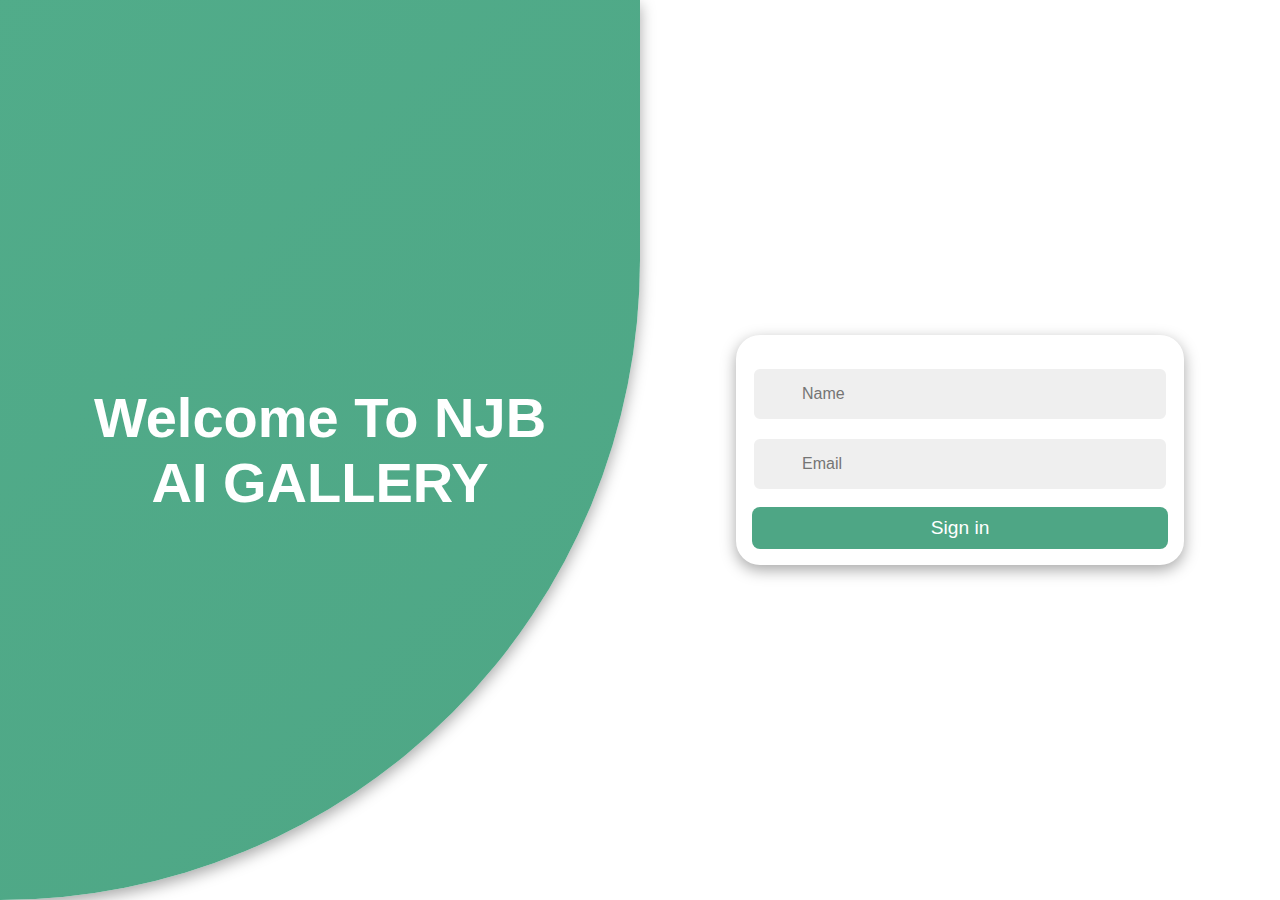
<file: index.html>
<!DOCTYPE html>
<html lang="en">
<head>
    <meta charset="UTF-8">
    <meta name="viewport" content="width=device-width, initial-scale=1.0">
    <link rel="website icon" href="https://cdn-icons-png.flaticon.com/512/6159/6159448.png">
    <title>Sign Up </title>
    <style>
        :root {
            --primary-color: #4EA685;
            --secondary-color: #57B894;
            --black: #000000;
            --white: #ffffff;
            --gray: #efefef;
            --gray-2: #757575;
        
            --facebook-color: #4267B2;
            --google-color: #DB4437;
            --twitter-color: #1DA1F2;
            --insta-color: #E1306C;
        }
        
        @import url('https://fonts.googleapis.com/css2?family=Poppins:wght@200;300;400;500;600&display=swap');
        
        * {
            font-family: 'Poppins', sans-serif;
            margin: 0;
            padding: 0;
            box-sizing: border-box;
        }
        
        html,
        body {
            height: 100vh;
            overflow: hidden;
        }
        
        .container {
            position: relative;
            min-height: 100vh;
            overflow: hidden;
        }
        
        .row {
            display: flex;
            flex-wrap: wrap;
            height: 100vh;
        }
        
        .col {
            width: 50%;
        }
        
        .align-items-center {
            display: flex;
            align-items: center;
            justify-content: center;
            text-align: center;
        }
        
        .form-wrapper {
            width: 100%;
            max-width: 28rem;
        }
        
        .form {
            padding: 1rem;
            background-color: var(--white);
            border-radius: 1.5rem;
            width: 100%;
            box-shadow: rgba(0, 0, 0, 0.35) 0px 5px 15px;
            transform: scale(0);
            transition: .5s ease-in-out;
            transition-delay: 1s;
        }
        
        .input-group {
            position: relative;
            width: 100%;
            margin: 1rem 0;
        }
        
        .input-group i {
            position: absolute;
            top: 50%;
            left: 1rem;
            transform: translateY(-50%);
            font-size: 1.4rem;
            color: var(--gray-2);
        }
        
        .input-group input {
            width: 100%;
            padding: 1rem 3rem;
            font-size: 1rem;
            background-color: var(--gray);
            border-radius: .5rem;
            border: 0.125rem solid var(--white);
            outline: none;
        }
        
        .input-group input:focus {
            border: 0.125rem solid var(--primary-color);
        }
        
        .form button {
            cursor: pointer;
            width: 100%;
            padding: .6rem 0;
            border-radius: .5rem;
            border: none;
            background-color: var(--primary-color);
            color: var(--white);
            font-size: 1.2rem;
            outline: none;
        }
        
        .form p {
            margin: 1rem 0;
            font-size: .7rem;
        }
        
        .flex-col {
            flex-direction: column;
        }
        
        .social-list {
            margin: 2rem 0;
            padding: 1rem;
            border-radius: 1.5rem;
            width: 100%;
            box-shadow: rgba(0, 0, 0, 0.35) 0px 5px 15px;
            transform: scale(0);
            transition: .5s ease-in-out;
            transition-delay: 1.2s;
        }
        
        .social-list>div {
            color: var(--white);
            margin: 0 .5rem;
            padding: .7rem;
            cursor: pointer;
            border-radius: .5rem;
            cursor: pointer;
            transform: scale(0);
            transition: .5s ease-in-out;
        }
        
        .social-list>div:nth-child(1) {
            transition-delay: 1.4s;
        }
        
        .social-list>div:nth-child(2) {
            transition-delay: 1.6s;
        }
        
        .social-list>div:nth-child(3) {
            transition-delay: 1.8s;
        }
        
        .social-list>div:nth-child(4) {
            transition-delay: 2s;
        }
        
        .social-list>div>i {
            font-size: 1.5rem;
            transition: .4s ease-in-out;
        }
        
        .social-list>div:hover i {
            transform: scale(1.5);
        }
        
        .facebook-bg {
            background-color: var(--facebook-color);
        }
        
        .google-bg {
            background-color: var(--google-color);
        }
        
        .twitter-bg {
            background-color: var(--twitter-color);
        }
        
        .insta-bg {
            background-color: var(--insta-color);
        }
        
        .pointer {
            cursor: pointer;
        }
        
        .container.sign-in .form.sign-in,
        .container.sign-in .social-list.sign-in,
        .container.sign-in .social-list.sign-in>div,
        .container.sign-up .form.sign-up,
        .container.sign-up .social-list.sign-up,
        .container.sign-up .social-list.sign-up>div {
            transform: scale(1);
        }
        
        .content-row {
            position: absolute;
            top: 0;
            left: 0;
            pointer-events: none;
            z-index: 6;
            width: 100%;
        }
        
        .text {
            margin: 4rem;
            color: var(--white);
        }
        
        .text h2 {
            font-size: 3.5rem;
            font-weight: 800;
            margin: 2rem 0;
            transition: 1s ease-in-out;
        }
        
        .text p {
            font-weight: 600;
            transition: 1s ease-in-out;
            transition-delay: .2s;
        }
        
        .img img {
            width: 30vw;
            transition: 1s ease-in-out;
            transition-delay: .4s;
        }
        
        .text.sign-in h2,
        .text.sign-in p,
        .img.sign-in img {
            transform: translateX(-250%);
        }
        
        .text.sign-up h2,
        .text.sign-up p,
        .img.sign-up img {
            transform: translateX(250%);
        }
        
        .container.sign-in .text.sign-in h2,
        .container.sign-in .text.sign-in p,
        .container.sign-in .img.sign-in img,
        .container.sign-up .text.sign-up h2,
        .container.sign-up .text.sign-up p,
        .container.sign-up .img.sign-up img {
            transform: translateX(0);
        }
        
        /* BACKGROUND */
        
        .container::before {
            content: "";
            position: absolute;
            top: 0;
            right: 0;
            height: 100vh;
            width: 300vw;
            transform: translate(35%, 0);
            background-image: linear-gradient(-45deg, var(--primary-color) 0%, var(--secondary-color) 100%);
            transition: 1s ease-in-out;
            z-index: 6;
            box-shadow: rgba(0, 0, 0, 0.35) 0px 5px 15px;
            border-bottom-right-radius: max(50vw, 50vh);
            border-top-left-radius: max(50vw, 50vh);
        }
        
        .container.sign-in::before {
            transform: translate(0, 0);
            right: 50%;
        }
        
        .container.sign-up::before {
            transform: translate(100%, 0);
            right: 50%;
        }
        
        /* RESPONSIVE */
        
        @media only screen and (max-width: 425px) {
        
            .container::before,
            .container.sign-in::before,
            .container.sign-up::before {
                height: 100vh;
                border-bottom-right-radius: 0;
                border-top-left-radius: 0;
                z-index: 0;
                transform: none;
                right: 0;
            }
        
            /* .container.sign-in .col.sign-up {
                transform: translateY(100%);
            } */
        
            .container.sign-in .col.sign-in,
            .container.sign-up .col.sign-up {
                transform: translateY(0);
            }
        
            .content-row {
                align-items: flex-start !important;
            }
        
            .content-row .col {
                transform: translateY(0);
                background-color: unset;
            }
        
            .col {
                width: 100%;
                position: absolute;
                padding: 2rem;
                background-color: var(--white);
                border-top-left-radius: 2rem;
                border-top-right-radius: 2rem;
                transform: translateY(100%);
                transition: 1s ease-in-out;
            }
        
            .row {
                align-items: flex-end;
                justify-content: flex-end;
            }
        
            .form,
            .social-list {
                box-shadow: none;
                margin: 0;
                padding: 0;
            }
        
            .text {
                margin: 0;
            }
        
            .text p {
                display: none;
            }
        
            .text h2 {
                margin: .5rem;
                font-size: 2rem;
            }
        }
    </style>
</head>
<body>
    <div id="container" class="container">
		<!-- FORM SECTION -->
		<div class="row">
			<!-- SIGN UP -->
			<div class="col align-items-center flex-col sign-up">
				<div class="form-wrapper align-items-center">
					<div class="form sign-up">
						 
						 
						 
						 
					</div>
				</div>
			
			</div>
			<!-- END SIGN UP -->
			<!-- SIGN IN -->
			<div class="col align-items-center flex-col sign-in">
				<div class="form-wrapper align-items-center">
					<div class="form sign-in">
						<div class="input-group">
							<i class='bx bxs-user'></i>
							<input type="text" placeholder="Name">
						</div>
						<div class="input-group">
							<i class='bx bxs-lock-alt'></i>
							<input type="email" placeholder="Email">
						</div>
						 
<button onclick="redirectToGallery()">
    Sign in
</button>

						 
					</div>
				</div>
				<div class="form-wrapper">
		
				</div>
			</div>
			<!-- END SIGN IN -->
		</div>
		<!-- END FORM SECTION -->
		<!-- CONTENT SECTION -->
		<div class="row content-row">
			<!-- SIGN IN CONTENT -->
			<div class="col align-items-center flex-col">
				<div class="text sign-in">
					<h2>
						Welcome To NJB AI GALLERY
					</h2>
	
				</div>
				<div class="img sign-in">
		
				</div>
			</div>
			 
			<div class="col align-items-center flex-col">
				<div class="img sign-up">
				
				</div>
				<div class="text sign-up">
					<h2>
						Join with us
					</h2>
	
				</div>
			</div>
			 
		</div>
		 
	</div>
    
<p id="user-name"></p>

    <script>
        let container = document.getElementById('container')

toggle = () => {
	container.classList.toggle('sign-in')
	container.classList.toggle('sign-up')
}

setTimeout(() => {
	container.classList.add('sign-in')
}, 600)
    </script>
    <!-- Add this script at the end of your HTML -->
<script>
    // ... (your existing code)

    // Function to redirect to the gallery on successful sign-in
    redirectToGallery = () => {
        let nameInput = document.querySelector('.form.sign-in input[type="text"]');
        let emailInput = document.querySelector('.form.sign-in input[type="email"]');
        
        // Check if name and email are filled
        if (nameInput.value.trim() !== '' && emailInput.value.trim() !== '') {
            // Redirect to the gallery with the user's name as a query parameter
            window.location.href = `index1.html?name=${encodeURIComponent(nameInput.value)}`;
        } else {
            // Display an error message or handle accordingly if the inputs are not filled
            alert('Please fill in both name and email.');
        }
    }
</script>

</body>
</html>
</file>
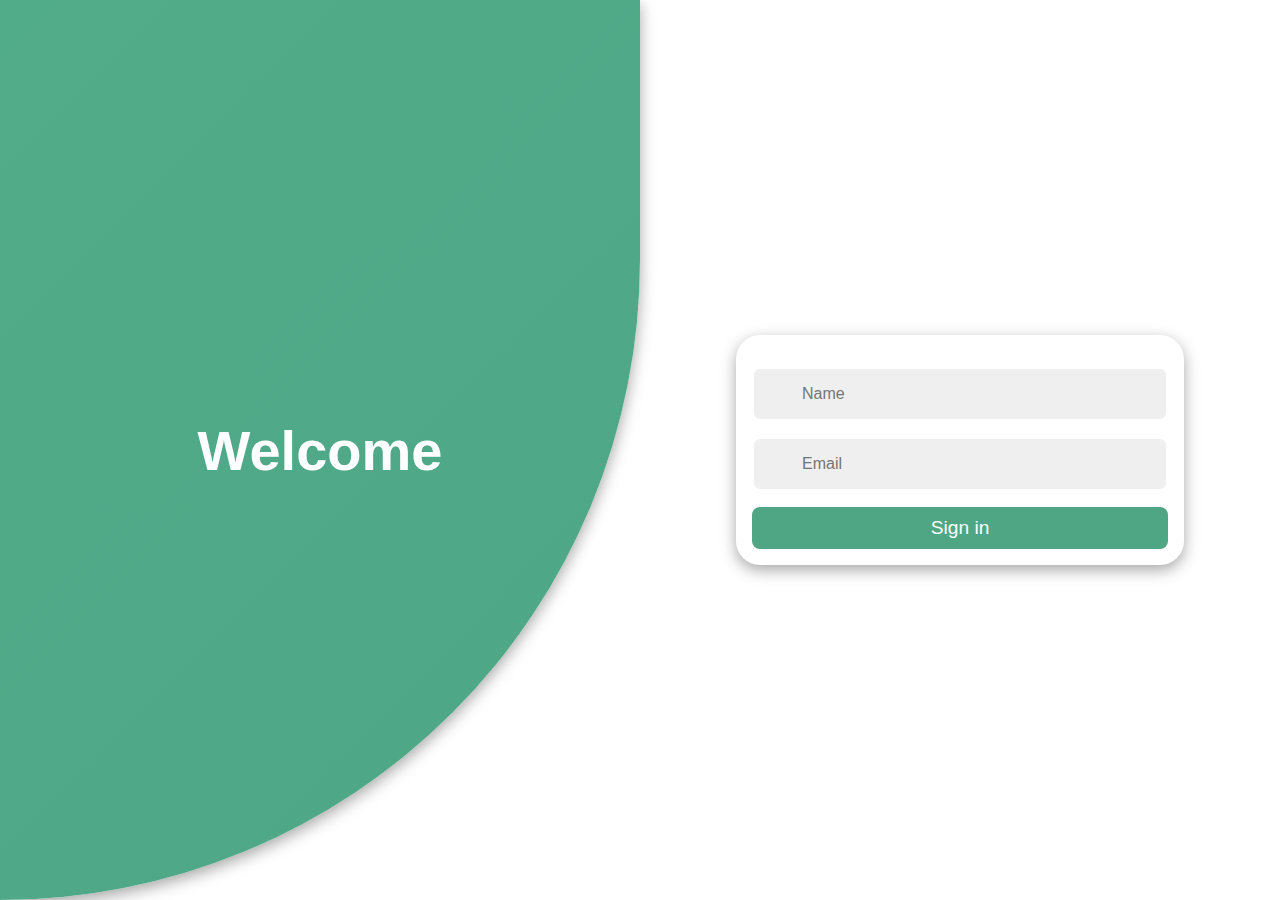
<file: sign1.html>
<!DOCTYPE html>
<html lang="en">
<head>
    <meta charset="UTF-8">
    <meta name="viewport" content="width=device-width, initial-scale=1.0">
    <link rel="website icon" href="https://cdn-icons-png.flaticon.com/512/6159/6159448.png">
    <title>Sign Up </title>
    <style>
        :root {
            --primary-color: #4EA685;
            --secondary-color: #57B894;
            --black: #000000;
            --white: #ffffff;
            --gray: #efefef;
            --gray-2: #757575;
        
            --facebook-color: #4267B2;
            --google-color: #DB4437;
            --twitter-color: #1DA1F2;
            --insta-color: #E1306C;
        }
        
        @import url('https://fonts.googleapis.com/css2?family=Poppins:wght@200;300;400;500;600&display=swap');
        
        * {
            font-family: 'Poppins', sans-serif;
            margin: 0;
            padding: 0;
            box-sizing: border-box;
        }
        
        html,
        body {
            height: 100vh;
            overflow: hidden;
        }
        
        .container {
            position: relative;
            min-height: 100vh;
            overflow: hidden;
        }
        
        .row {
            display: flex;
            flex-wrap: wrap;
            height: 100vh;
        }
        
        .col {
            width: 50%;
        }
        
        .align-items-center {
            display: flex;
            align-items: center;
            justify-content: center;
            text-align: center;
        }
        
        .form-wrapper {
            width: 100%;
            max-width: 28rem;
        }
        
        .form {
            padding: 1rem;
            background-color: var(--white);
            border-radius: 1.5rem;
            width: 100%;
            box-shadow: rgba(0, 0, 0, 0.35) 0px 5px 15px;
            transform: scale(0);
            transition: .5s ease-in-out;
            transition-delay: 1s;
        }
        
        .input-group {
            position: relative;
            width: 100%;
            margin: 1rem 0;
        }
        
        .input-group i {
            position: absolute;
            top: 50%;
            left: 1rem;
            transform: translateY(-50%);
            font-size: 1.4rem;
            color: var(--gray-2);
        }
        
        .input-group input {
            width: 100%;
            padding: 1rem 3rem;
            font-size: 1rem;
            background-color: var(--gray);
            border-radius: .5rem;
            border: 0.125rem solid var(--white);
            outline: none;
        }
        
        .input-group input:focus {
            border: 0.125rem solid var(--primary-color);
        }
        
        .form button {
            cursor: pointer;
            width: 100%;
            padding: .6rem 0;
            border-radius: .5rem;
            border: none;
            background-color: var(--primary-color);
            color: var(--white);
            font-size: 1.2rem;
            outline: none;
        }
        
        .form p {
            margin: 1rem 0;
            font-size: .7rem;
        }
        
        .flex-col {
            flex-direction: column;
        }
        
        .social-list {
            margin: 2rem 0;
            padding: 1rem;
            border-radius: 1.5rem;
            width: 100%;
            box-shadow: rgba(0, 0, 0, 0.35) 0px 5px 15px;
            transform: scale(0);
            transition: .5s ease-in-out;
            transition-delay: 1.2s;
        }
        
        .social-list>div {
            color: var(--white);
            margin: 0 .5rem;
            padding: .7rem;
            cursor: pointer;
            border-radius: .5rem;
            cursor: pointer;
            transform: scale(0);
            transition: .5s ease-in-out;
        }
        
        .social-list>div:nth-child(1) {
            transition-delay: 1.4s;
        }
        
        .social-list>div:nth-child(2) {
            transition-delay: 1.6s;
        }
        
        .social-list>div:nth-child(3) {
            transition-delay: 1.8s;
        }
        
        .social-list>div:nth-child(4) {
            transition-delay: 2s;
        }
        
        .social-list>div>i {
            font-size: 1.5rem;
            transition: .4s ease-in-out;
        }
        
        .social-list>div:hover i {
            transform: scale(1.5);
        }
        
        .facebook-bg {
            background-color: var(--facebook-color);
        }
        
        .google-bg {
            background-color: var(--google-color);
        }
        
        .twitter-bg {
            background-color: var(--twitter-color);
        }
        
        .insta-bg {
            background-color: var(--insta-color);
        }
        
        .pointer {
            cursor: pointer;
        }
        
        .container.sign-in .form.sign-in,
        .container.sign-in .social-list.sign-in,
        .container.sign-in .social-list.sign-in>div,
        .container.sign-up .form.sign-up,
        .container.sign-up .social-list.sign-up,
        .container.sign-up .social-list.sign-up>div {
            transform: scale(1);
        }
        
        .content-row {
            position: absolute;
            top: 0;
            left: 0;
            pointer-events: none;
            z-index: 6;
            width: 100%;
        }
        
        .text {
            margin: 4rem;
            color: var(--white);
        }
        
        .text h2 {
            font-size: 3.5rem;
            font-weight: 800;
            margin: 2rem 0;
            transition: 1s ease-in-out;
        }
        
        .text p {
            font-weight: 600;
            transition: 1s ease-in-out;
            transition-delay: .2s;
        }
        
        .img img {
            width: 30vw;
            transition: 1s ease-in-out;
            transition-delay: .4s;
        }
        
        .text.sign-in h2,
        .text.sign-in p,
        .img.sign-in img {
            transform: translateX(-250%);
        }
        
        .text.sign-up h2,
        .text.sign-up p,
        .img.sign-up img {
            transform: translateX(250%);
        }
        
        .container.sign-in .text.sign-in h2,
        .container.sign-in .text.sign-in p,
        .container.sign-in .img.sign-in img,
        .container.sign-up .text.sign-up h2,
        .container.sign-up .text.sign-up p,
        .container.sign-up .img.sign-up img {
            transform: translateX(0);
        }
        
        /* BACKGROUND */
        
        .container::before {
            content: "";
            position: absolute;
            top: 0;
            right: 0;
            height: 100vh;
            width: 300vw;
            transform: translate(35%, 0);
            background-image: linear-gradient(-45deg, var(--primary-color) 0%, var(--secondary-color) 100%);
            transition: 1s ease-in-out;
            z-index: 6;
            box-shadow: rgba(0, 0, 0, 0.35) 0px 5px 15px;
            border-bottom-right-radius: max(50vw, 50vh);
            border-top-left-radius: max(50vw, 50vh);
        }
        
        .container.sign-in::before {
            transform: translate(0, 0);
            right: 50%;
        }
        
        .container.sign-up::before {
            transform: translate(100%, 0);
            right: 50%;
        }
        
        /* RESPONSIVE */
        
        @media only screen and (max-width: 425px) {
        
            .container::before,
            .container.sign-in::before,
            .container.sign-up::before {
                height: 100vh;
                border-bottom-right-radius: 0;
                border-top-left-radius: 0;
                z-index: 0;
                transform: none;
                right: 0;
            }
        
            /* .container.sign-in .col.sign-up {
                transform: translateY(100%);
            } */
        
            .container.sign-in .col.sign-in,
            .container.sign-up .col.sign-up {
                transform: translateY(0);
            }
        
            .content-row {
                align-items: flex-start !important;
            }
        
            .content-row .col {
                transform: translateY(0);
                background-color: unset;
            }
        
            .col {
                width: 100%;
                position: absolute;
                padding: 2rem;
                background-color: var(--white);
                border-top-left-radius: 2rem;
                border-top-right-radius: 2rem;
                transform: translateY(100%);
                transition: 1s ease-in-out;
            }
        
            .row {
                align-items: flex-end;
                justify-content: flex-end;
            }
        
            .form,
            .social-list {
                box-shadow: none;
                margin: 0;
                padding: 0;
            }
        
            .text {
                margin: 0;
            }
        
            .text p {
                display: none;
            }
        
            .text h2 {
                margin: .5rem;
                font-size: 2rem;
            }
        }
    </style>
</head>
<body>
    <div id="container" class="container">
		<!-- FORM SECTION -->
		<div class="row">
			<!-- SIGN UP -->
			<div class="col align-items-center flex-col sign-up">
				<div class="form-wrapper align-items-center">
					<div class="form sign-up">
						 
						 
						 
						 
					</div>
				</div>
			
			</div>
			<!-- END SIGN UP -->
			<!-- SIGN IN -->
			<div class="col align-items-center flex-col sign-in">
				<div class="form-wrapper align-items-center">
					<div class="form sign-in">
						<div class="input-group">
							<i class='bx bxs-user'></i>
							<input type="text" placeholder="Name">
						</div>
						<div class="input-group">
							<i class='bx bxs-lock-alt'></i>
							<input type="email" placeholder="Email">
						</div>
						<!-- Add this line inside the "Sign In" form after the button -->
<button onclick="redirectToGallery()">
    Sign in
</button>

						 
					</div>
				</div>
				<div class="form-wrapper">
		
				</div>
			</div>
			<!-- END SIGN IN -->
		</div>
		<!-- END FORM SECTION -->
		<!-- CONTENT SECTION -->
		<div class="row content-row">
			<!-- SIGN IN CONTENT -->
			<div class="col align-items-center flex-col">
				<div class="text sign-in">
					<h2>
						Welcome 
					</h2>
	
				</div>
				<div class="img sign-in">
		
				</div>
			</div>
			 
			<div class="col align-items-center flex-col">
				<div class="img sign-up">
				
				</div>
				<div class="text sign-up">
					<h2>
						Join with us
					</h2>
	
				</div>
			</div>
			 
		</div>
		 
	</div>
    
<p id="user-name"></p>

    <script>
        let container = document.getElementById('container')

toggle = () => {
	container.classList.toggle('sign-in')
	container.classList.toggle('sign-up')
}

setTimeout(() => {
	container.classList.add('sign-in')
}, 600)
    </script>
    <!-- Add this script at the end of your HTML -->
<script>
    // ... (your existing code)

    // Function to redirect to the gallery on successful sign-in
    redirectToGallery = () => {
        let nameInput = document.querySelector('.form.sign-in input[type="text"]');
        let emailInput = document.querySelector('.form.sign-in input[type="email"]');
        
        // Check if name and email are filled
        if (nameInput.value.trim() !== '' && emailInput.value.trim() !== '') {
            // Redirect to the gallery with the user's name as a query parameter
            window.location.href = `https://najeebahmad07.github.io/image-gallery/?name=${encodeURIComponent(nameInput.value)}`;
        } else {
            // Display an error message or handle accordingly if the inputs are not filled
            alert('Please fill in both name and email.');
        }
    }
</script>

</body>
</html>
</file>
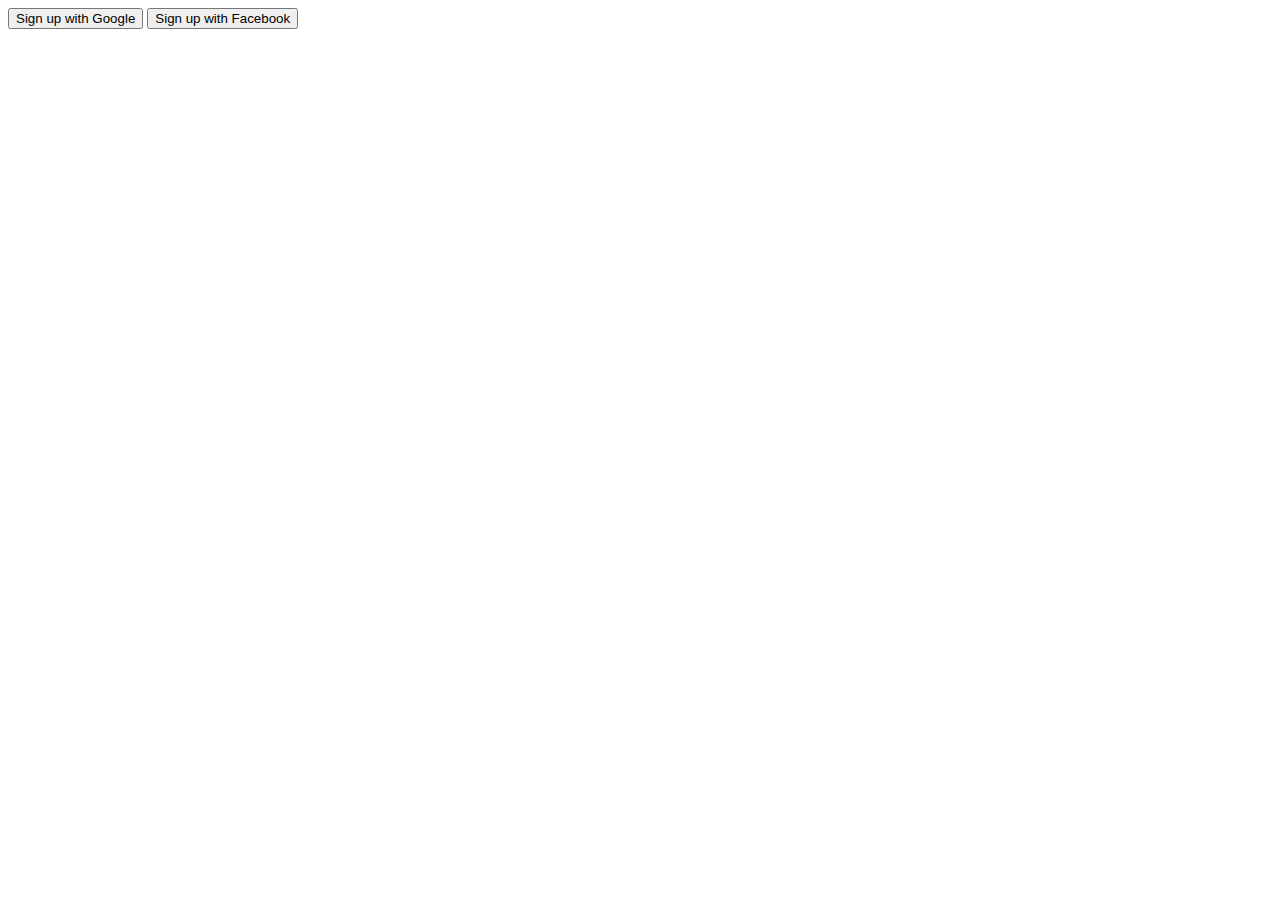
<file: signup.html>
<!DOCTYPE html>
<html lang="en">
<head>
    <meta charset="UTF-8">
    <meta name="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" content="134574279766-4hef90btnls1t1nc2i8j3cs5ko1kbe8g.apps.googleusercontent.com">
    <meta name="viewport" content="width=device-width, initial-scale=1.0">
    <title>Signup Form</title>
    <script src="https://apis.google.com/js/platform.js" async defer></script>
    <script src="https://connect.facebook.net/en_US/sdk.js"></script>
    <style>
        #profile {
            float: left;
            margin-right: 20px;
        }
    </style>
</head>
<body>

<div id="profile"></div>
<div id="welcomeMessage"></div>
<button onclick="signInWithGoogle()">Sign up with Google</button>
<button onclick="signInWithFacebook()">Sign up with Facebook</button>

<script>
    function onSignIn(googleUser) {
        var profile = googleUser.getBasicProfile();
        displayUserProfile(profile.getName(), profile.getEmail(), profile.getImageUrl());
    }

    function signInWithGoogle() {
        gapi.auth2.getAuthInstance().signIn().then(onSignIn);
    }

    function checkLoginState() {
        FB.getLoginStatus(function (response) {
            if (response.status === 'connected') {
                getUserProfile();
            } else {
                FB.login(function (loginResponse) {
                    if (loginResponse.authResponse) {
                        getUserProfile();
                    }
                });
            }
        });
    }

    function getUserProfile() {
        FB.api('/me', 'GET', { fields: 'name,email,picture' }, function (response) {
            displayUserProfile(response.name, response.email, response.picture.data.url);
        });
    }

    function signInWithFacebook() {
        FB.getLoginStatus(function (response) {
            if (response.status === 'connected') {
                getUserProfile();
            } else {
                FB.login(function (loginResponse) {
                    if (loginResponse.authResponse) {
                        getUserProfile();
                    }
                });
            }
        });
    }

    function displayUserProfile(name, email, picture) {
        var profileDiv = document.getElementById('profile');
        profileDiv.innerHTML = '<img src="' + picture + '" alt="Profile Picture" style="width:50px;height:50px;">' +
            '<p>Name: ' + name + '</p>' +
            '<p>Email: ' + email + '</p>';

        var welcomeMessageDiv = document.getElementById('welcomeMessage');
        welcomeMessageDiv.innerHTML = '<p>Welcome, ' + name + '!</p>';
    }
</script>

<script>
    // Initialize the Google API client
    gapi.load('auth2', function () {
        gapi.auth2.init({
            client_id:  '134574279766-4hef90btnls1t1nc2i8j3cs5ko1kbe8g.apps.googleusercontent.com'
        });
    });

    // Initialize the Facebook SDK
    window.fbAsyncInit = function () {
        FB.init({
            appId: 'YOUR_FACEBOOK_APP_ID',
            cookie: true,
            xfbml: true,
            version: 'v9.0'
        });
    };

    // Load the Facebook SDK asynchronously
    (function (d, s, id) {
        var js, fjs = d.getElementsByTagName(s)[0];
        if (d.getElementById(id)) return;
        js = d.createElement(s);
        js.id = id;
        js.src = 'https://connect.facebook.net/en_US/sdk.js';
        fjs.parentNode.insertBefore(js, fjs);
    }(document, 'script', 'facebook-jssdk'));
</script>

</body>
</html>
</file>
